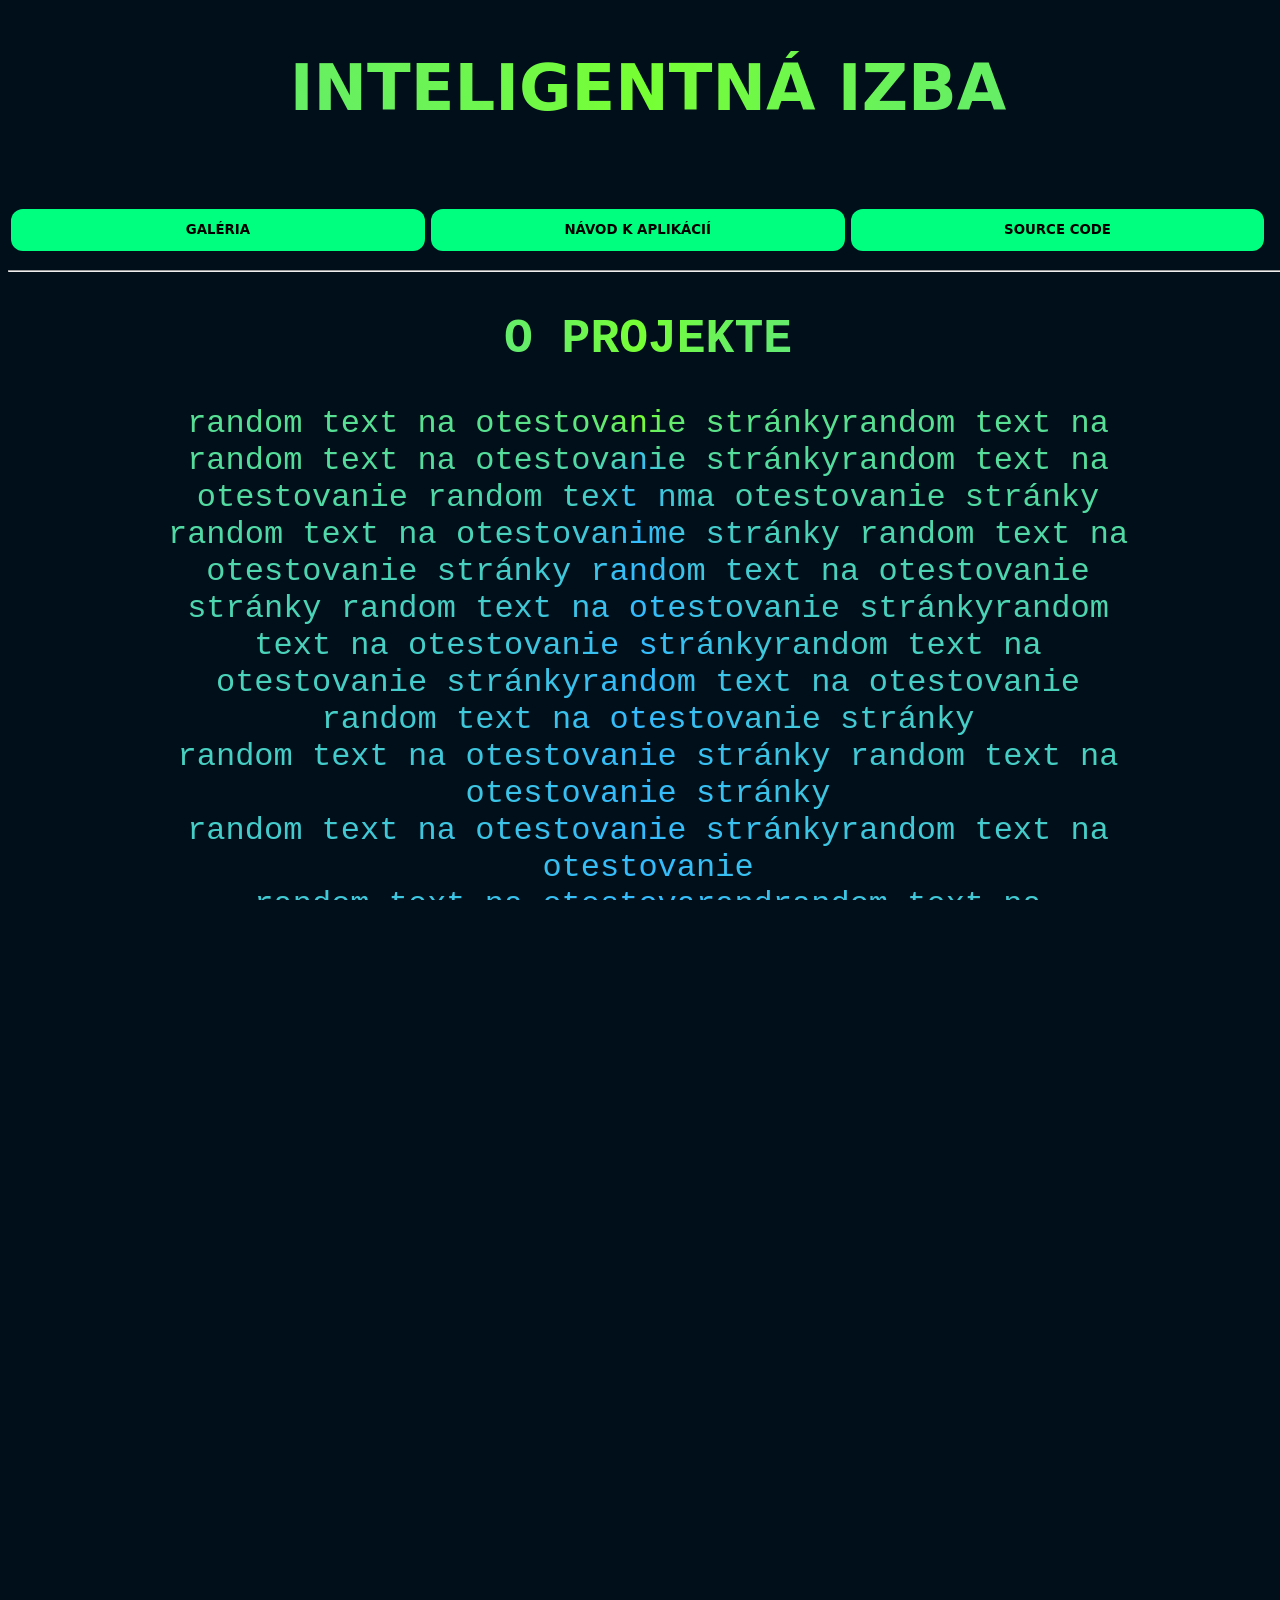
<file: home/index.html>
<!doctype html>
<html>

<head>
    <meta charset="UTF-8" name="viewport" content="width=device-width, initial-scale=1.0">
    <title>Home</title>
    <link href="home.css" rel="stylesheet" type="text/css">
</head>
<script async src="https://pagead2.googlesyndication.com/pagead/js/adsbygoogle.js?client=ca-pub-9055704050140586"
    crossorigin="anonymous"></script>
<header>
    <div id="Vrch">
        <h1 id="nazov">INTELIGENTNÁ IZBA</h1>
        <br>
        <button class="btn" type="button"> <b> GALÉRIA </b> </button>
        <a href="https://plesi.github.io/navod"><button class="btn" type="button"><b> NÁVOD K APLIKÁCIÍ </b>
        </button></a>
        <button class="btn" type="button"> <b> SOURCE CODE </b> </button>
        <br class="stp">
        <hr>
    </div>
</header>

<body>
    <article>

        <h2>O PROJEKTE</h2>
        random text na otestovanie stránkyrandom text na <br>
        random text na otestovanie stránkyrandom text na otestovanie
        random text nma otestovanie stránky<br>
        random text na otestovanime stránky
        random text na otestovanie stránky
        random text na otestovanie stránky
        random text na otestovanie stránkyrandom text na otestovanie stránkyrandom text na otestovanie stránkyrandom
        text na otestovanie<br>
        random text na otestovanie stránky<br>random text na otestovanie stránky
        random text na otestovanie stránky<br>
        random text na otestovanie stránkyrandom text na otestovanie<br>
        random text na otestovarandrandom text na otestovanie stránkyom text na otestovanie stránkynie stránky<br>
        random text na otestovanirandom text na otestovanie stránkye stránky<br>
        random text na otestovanie srandom text na otestovanie stránkytránky<br>
        random text na otestovanie stránky<br>
        random text na otestovanie random text na otestovanie stránkyrandom text na otestovanie stránkystránky<br>

    </article>

</body>

</html>
</file>
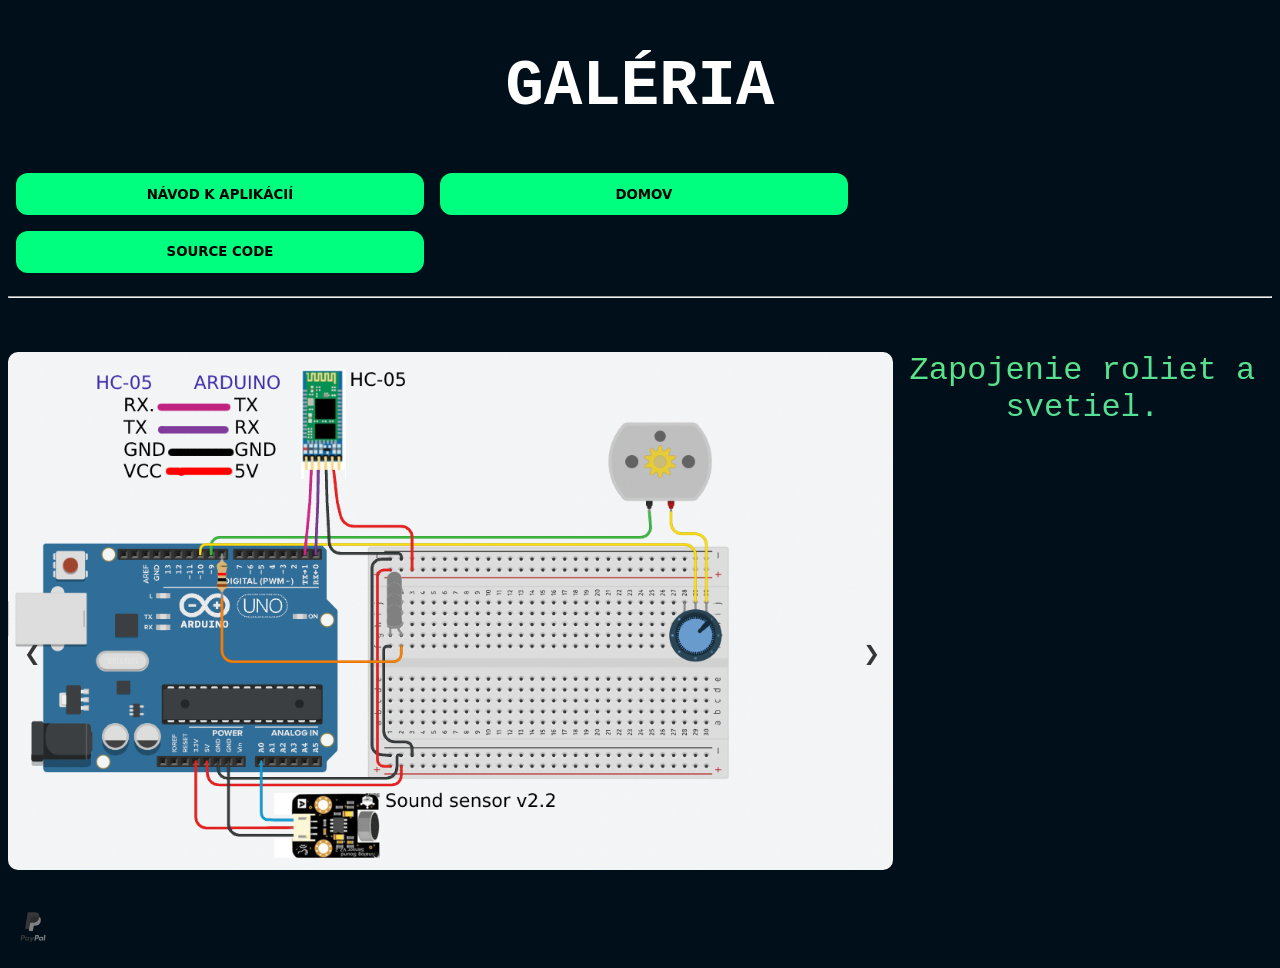
<file: galeria.html>
<!doctype html>
<html>
<script>
  var m = 0;
  var i = 0;
  var txt = "";
  var speed = 25;

  function plusSlides(n) {
    m += n;
    switch (m) {
      case 0:
        i = 0;
        document.getElementById("text1").innerHTML = '';
        document.getElementById("obr1").src = "imgs/zapojenie1.png";
        txt = " Zapojenie na ovládanie svetiel a roliet.";
        typeWriter();
        break;

      case 1:
        i = 0;
        document.getElementById("obr1").src =
          "imgs/ohrev.png";
        document.getElementById("text1").innerHTML = '';
        txt = "Zapojenie výhrevného telieska spolu s relé a 24V zdrojom energie.";
        typeWriter();
        break;

      case 2:
        document.getElementById("obr1").src =
          "imgs/matrix.png";
        document.getElementById("text1").innerHTML = '';
        txt = "Zapojenie 8x16 LED metrixu."
        typeWriter();
        break;
      default:
        i = 0;
        m = 0;

        document.getElementById("text1").innerHTML = '';
        typeWriter();

        document.getElementById("obr1").src = "imgs/zapojenie1.png";
        txt = "Zapojenie roliet a svetiel";
        typeWriter();
        break;


    }
  }

  function typeWriter() {

    if (i < txt.length) {
      document.getElementById("text1").innerHTML = txt;
    }
  }
</script>

<head>
  <meta charset="UTF-8">
  <title>Galéria</title>
  <link href="galeria.css" rel="stylesheet" type="text/css">
  <link rel="hortcut icon" href="imgs/Favicon.ico" type="image/x-icon">
</head>

<body>
  <header>
    <div id="Vrch">
      <h1 id="nazov">GALÉRIA</h1>
      <a href="https://plesi.github.io/navod"><button class="btn" type="button"><b> NÁVOD K APLIKÁCIÍ </b>
        </button></a>
      <a href="https://plesi.github.io"><button class="btn" type="button"> <b> DOMOV </b> </button></a>

      <a href="https://plesi.github.io/sourceCode"><button class="btn" type="button"> <b> SOURCE CODE </b> </button></a>
      <br class="stp">
      <hr>
    </div>
  </header>
  <br>
  <div id="obrazy">
    <img src="imgs/zapojenie1.png" alt="obraz" id="obr1" style="width: 70%; float: left;" class="obr">
    <div id="text1"">
        <article>
          Zapojenie roliet a svetiel.
        </article>
      </div>
    </div>
    <div style=" clear: both;"></div>
    <a id="arr" class="prev" onclick="plusSlides(-1)">&#10094;</a>
    <a id="arr" class="next" onclick="plusSlides(1)">&#10095; </a>
    <p id="uwu"></p>
    <a href="https://paypal.me/gimmePeniaze"><img id="logo" src="/imgs/paypal.png" alt="paypalLogo"></a>
</body>

</html>
</file>
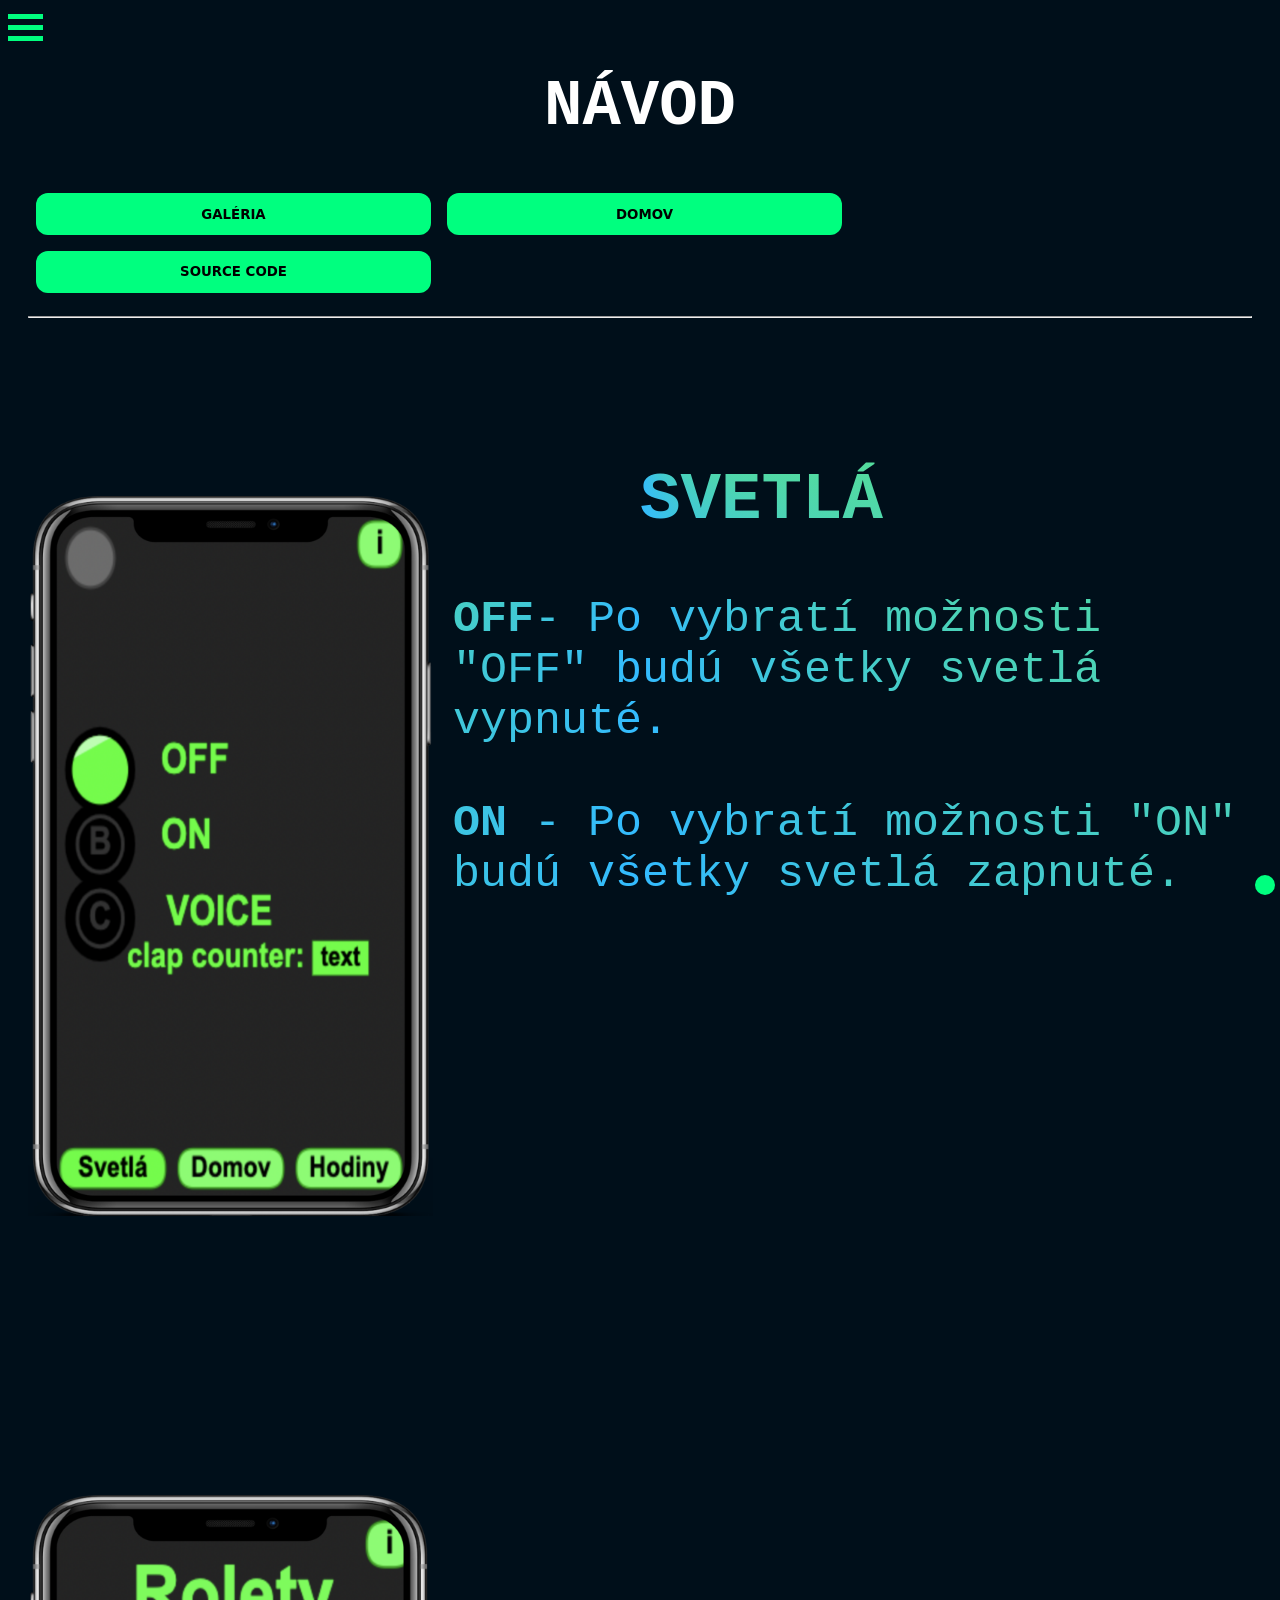
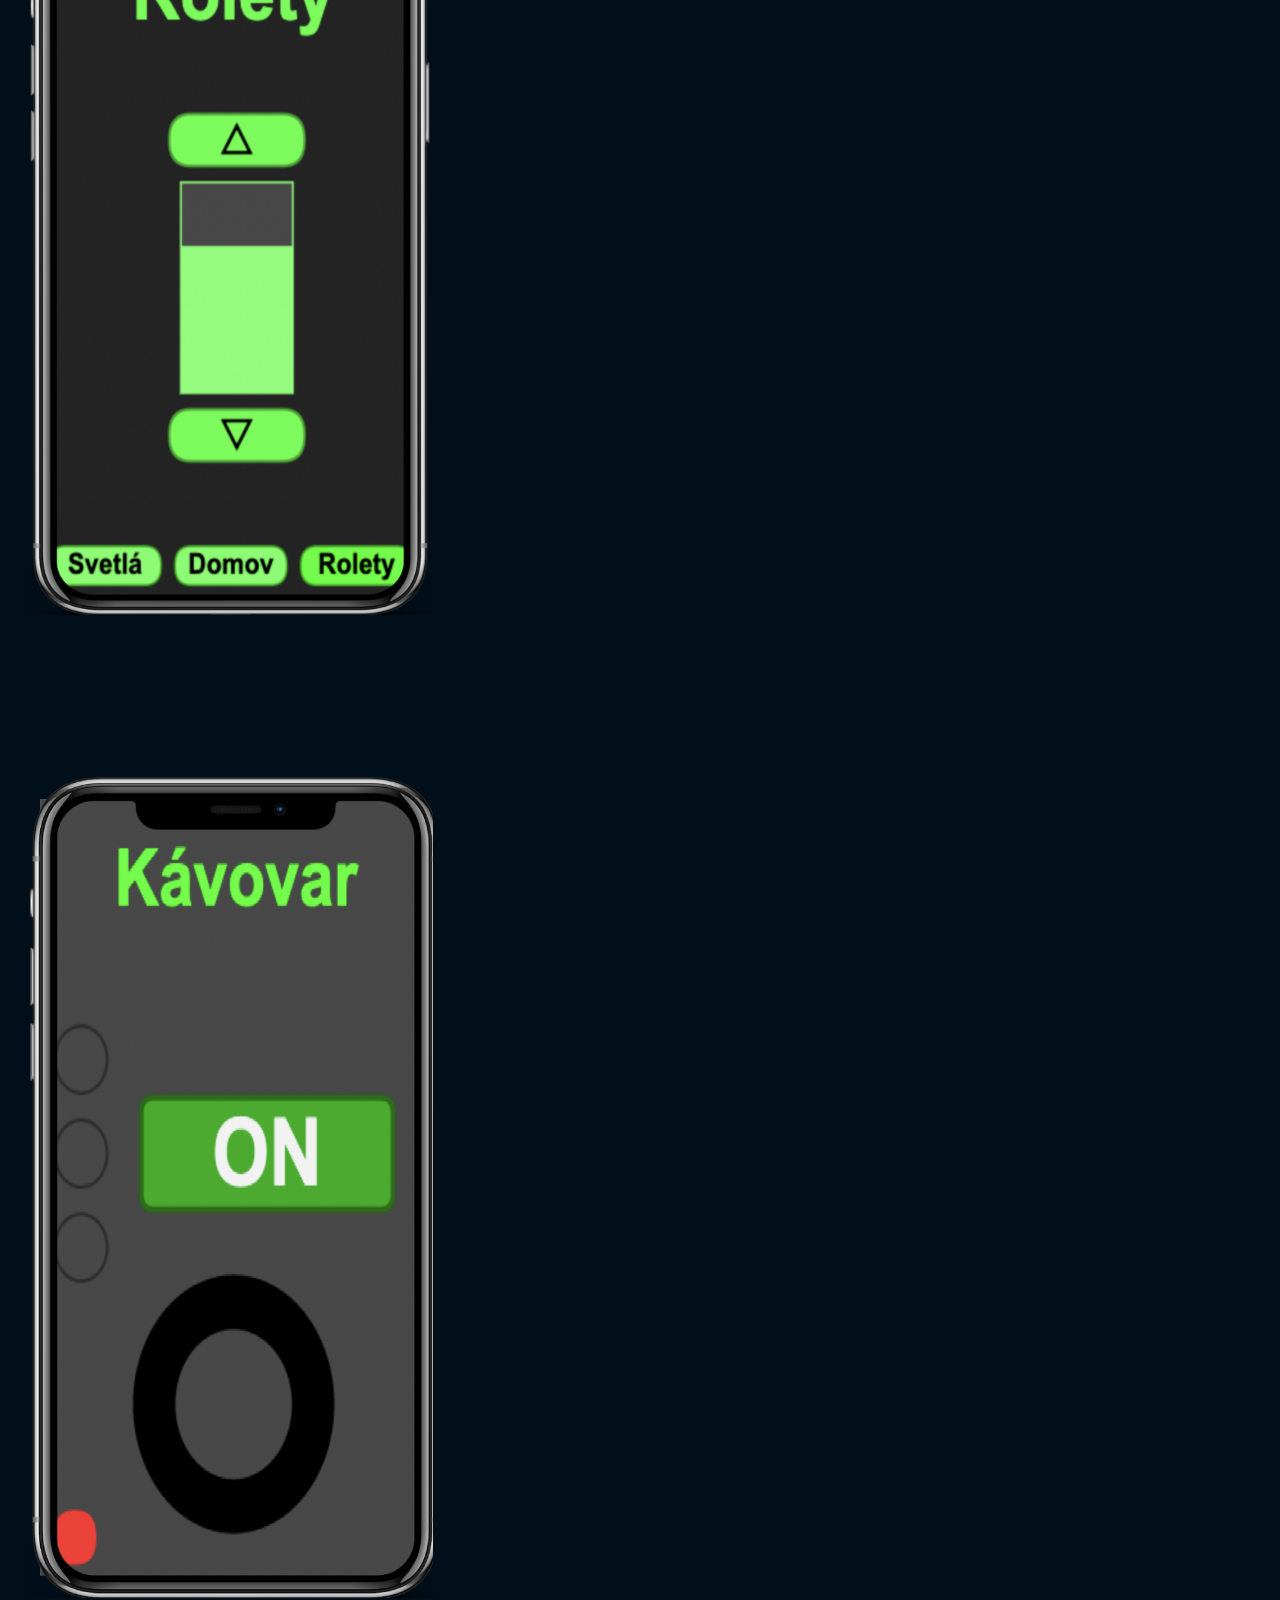
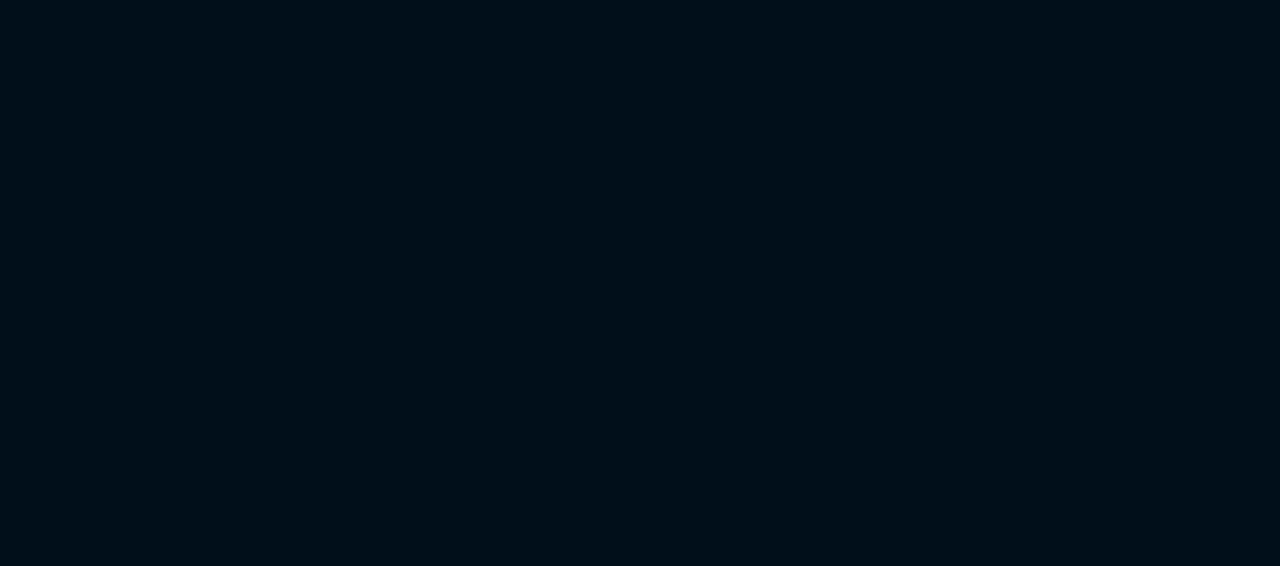
<file: navod.html>
<!doctype html>
<html>
<head>
<meta charset="UTF-8">
<title>Návod</title>
<link href="navod.css" rel="stylesheet" type="text/css">
<link rel="hortcut icon" href="imgs/Favicon.ico" type="image/x-icon">
</head>
	<script>
function openNav() {
  document.getElementById("mySidenav").style.width = "250px";
  document.getElementById("main").style.marginLeft = "250px";
}
function closeNav() {
  document.getElementById("mySidenav").style.width = "0";
  document.getElementById("main").style.marginLeft = "0";
}
	</script>
	<script async src="https://pagead2.googlesyndication.com/pagead/js/adsbygoogle.js?client=ca-pub-9055704050140586"
	crossorigin="anonymous"></script>
<div id="mySidenav" class="sidenav">
  <a href="javascript:void(0)" class="closebtn" onclick="closeNav()">&times;</a>
  <a href="#svetlá" onClick="closeNav()">SVETLÁ</a>
  <a href="#rolety" onClick="closeNav()">ROLETY</a>
  <a href="#kavovar" onClick="closeNav()">KÁVOVAR</a>
  
</div>
<div class="container" onClick="openNav()">
	<div class="menu"></div>
	<div class="menu"></div>
	<div class="menu"></div>
</div>
<div id="main" onClick="closeNav()">
	<div id="Vrch">
	<h1 id="nazov">NÁVOD</h1>
	<a href="https://plesi.github.io/galeria"><button class="btn" type="button"> <b> GALÉRIA </b> </button></a>
	<a href="https://plesi.github.io"><button class="btn" type="button"> <b> DOMOV </b></button> </a>
	<button class="btn" type="button"> <b> SOURCE CODE </b> </button>
	<br class="stp">
	<hr>
</div>
<body>
	<a href="#main" onclick="closeNav()"><button type="button" class="buttonBackToTop"><b>⌃</b></button></a>
	<div id="svetlá">
	<div class="svetlo">
	<img class="scr" src="imgs/Nový projekt.png" alt="screenshot z apky" style="float: left">
	<article>
	<h1 style="padding-left: 50%">SVETLÁ</h1>
	<div class="svt"><b>OFF</b>- Po vybratí možnosti "OFF" budú všetky svetlá vypnuté.<br><br></div>
	<div class="svt"><b>ON</b> - Po vybratí možnosti "ON" budú všetky svetlá zapnuté. <br><br></div>
	<div class="svt"><b>VOICE</b> - Svetlo je ovládané zvukom. Ak dvakrát tlesknete, tak
           sa svetlo buď zapne alebo vypne. Nižšie uvedený "clap counter"
			hovorí, koľko krát ste tleskli.</div>	
	</article>
	</div>
	</div>
	<br>
	<br class="stp">
	<div id="rolety">
		<div class="rolety">	
			<img src="imgs/Rolety2.png" alt="rolety screen" class="scr" style="float: left">
			<article>
				<h1 style="padding-left: 50%">ROLETY</h1>
				<div class="svt">
					Počas držania tlačidla so symbolom trojuholníku, pôjdu rolety v smere trojuholníka.<br>
					obdĺžník medzi tlačidlami symbolizuje polohu roliet.
				
				</div>
			</article>
		</div>
	</div>
	<br>
	<br class="stp">
	<div class="kavovar">
		<div id="kavovar">
			<img src="imgs/ kavovar.png" alt="kavovar screenshot z apky" class="scr" style="float: left;">
			<br>
			<article>
				<h1 style="padding-left: 50%;">KÁVOVAR</h1>
				<div class="svt">
					Stlačením tlačidla zapnete ohrev vody. Po uplynutí času sa ohrev zastaví. Sledovanie priebehu ohrevu sa dá sledovať na okrúhlej čiare, ktorá sa bude postupne vyplnuvať zelenou farbou. Tkatiež sú tu 3 signalizačné kontrólky. Červená znamená zastavenie ohrievania. Oranžová znamená, že prebieha ohrievanie a zeleá, že ohrievanie skončilo. Ak chcete resetovať, tak stlačte červené tlačidlo v ľavom doonom rohu.
				</div>
			</article>
			<br>
		
		</div>
	</div>
	</body>
	</div>
</html>
</file>
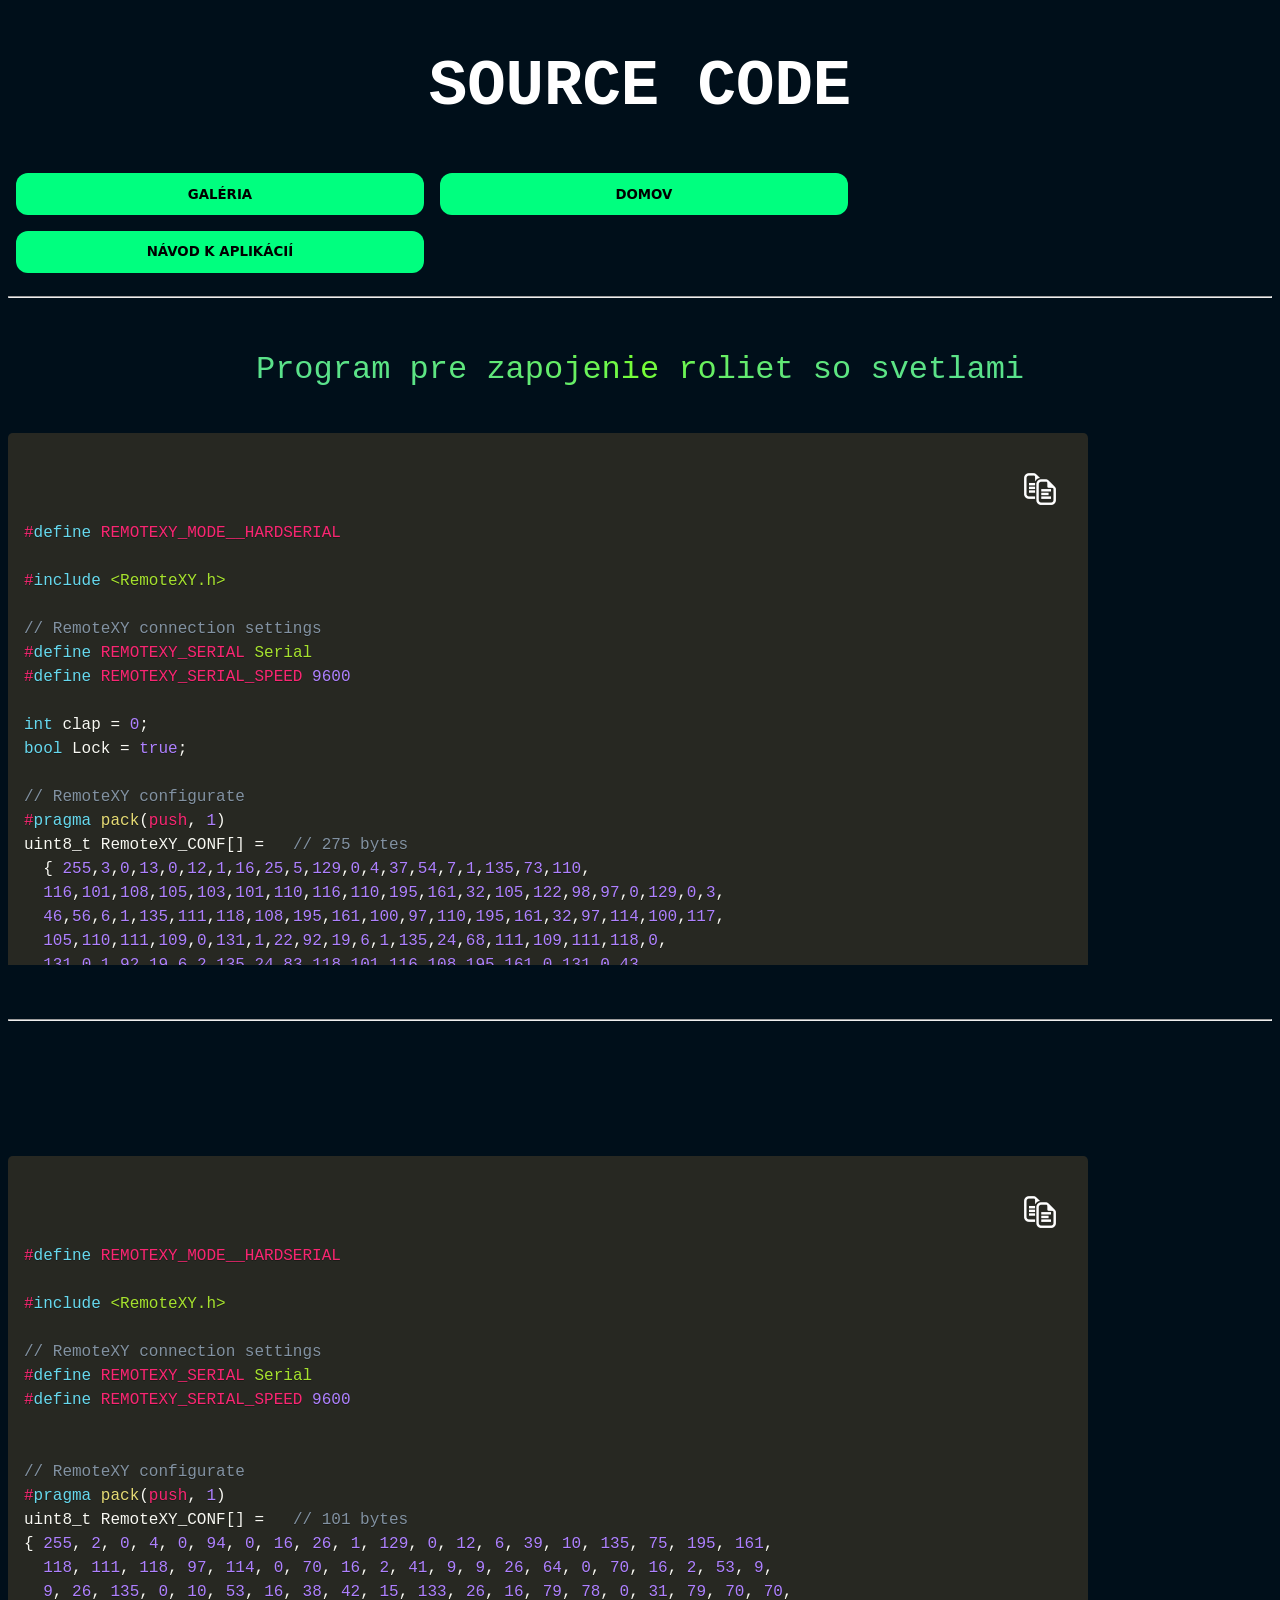
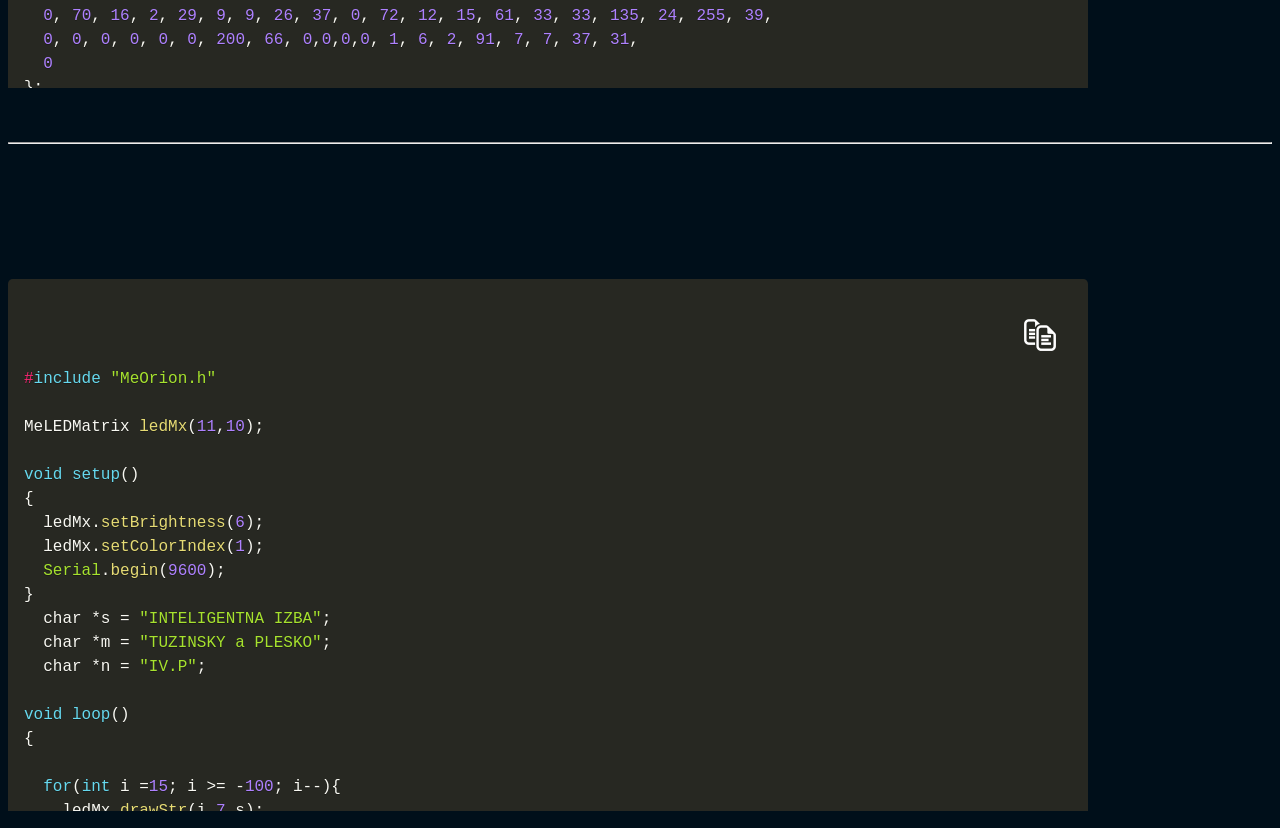
<file: sourceCode.html>
<!DOCTYPE html>
<html>

<head>
  <meta charset="UTF-8">
  <title>Source Code</title>
  <link href="sourceCode.css" rel="stylesheet" type="text/css">
  <link rel="hortcut icon" href="imgs/Favicon.ico" type="image/x-icon">
  <link rel="stylesheet" href="prism.css">

</head>

<body>
  <script src="prism.js"></script>
  <script>
    
    function copyTextF(textId) {

      const copyText = document.getElementById(textId).textContent;
      const textArea = document.createElement('textarea');
      textArea.textContent = copyText;
      document.body.append(textArea);
      textArea.select();
      document.execCommand("copy");
      alert("Copied!");
    }
  </script>
  <script async src="https://pagead2.googlesyndication.com/pagead/js/adsbygoogle.js?client=ca-pub-9055704050140586"
  crossorigin="anonymous"></script>
  <header>
    <div id="Vrch">
      <h1 id="nazov">SOURCE CODE</h1>
      <a href="https://plesi.github.io/galeria"><button class="btn" type="button"> <b> GALÉRIA </b> </button></a>
      <a href="https://plesi.github.io"><button class="btn" type="button"> <b> DOMOV </b> </button></a>
      <a href="https://plesi.github.io/navod"><button class="btn" type="button"><b> NÁVOD K APLIKÁCIÍ
          </b></button></a>
      <br class="stp">
      <hr>
    </div>
  </header>
  <article>
    <br>
    Program pre zapojenie roliet so svetlami
    <br>
    <br>
  </article>
  <div class="codeBlock">

    <pre class="line-numbers">
            <div id="copyIcon"> <img onclick="copyTextF('FirstCode')" src="imgs/copy-32.png"></div>
        <code class="language-Arduino" id="FirstCode">

#define REMOTEXY_MODE__HARDSERIAL

#include &lt;RemoteXY.h&gt;

// RemoteXY connection settings 
#define REMOTEXY_SERIAL Serial
#define REMOTEXY_SERIAL_SPEED 9600

int clap = 0;
bool Lock = true;

// RemoteXY configurate  
#pragma pack(push, 1)
uint8_t RemoteXY_CONF[] =   // 275 bytes
  { 255,3,0,13,0,12,1,16,25,5,129,0,4,37,54,7,1,135,73,110,
  116,101,108,105,103,101,110,116,110,195,161,32,105,122,98,97,0,129,0,3,
  46,56,6,1,135,111,118,108,195,161,100,97,110,195,161,32,97,114,100,117,
  105,110,111,109,0,131,1,22,92,19,6,1,135,24,68,111,109,111,118,0,
  131,0,1,92,19,6,2,135,24,83,118,101,116,108,195,161,0,131,0,43,
  92,19,6,3,135,24,82,111,108,101,116,121,0,70,144,2,2,9,9,2,
  27,237,0,3,3,2,31,12,34,2,135,24,129,0,19,33,18,6,2,135,
  79,70,70,0,129,0,19,44,18,6,2,135,79,78,0,129,0,20,55,19,
  6,2,135,86,79,73,67,69,0,67,5,46,62,10,5,2,24,135,11,129,
  0,13,62,32,5,2,135,99,108,97,112,32,99,111,117,110,116,101,114,58,
  0,131,0,54,1,8,7,4,135,24,105,0,129,0,26,1,13,6,4,135,
  72,101,108,112,0,1,2,21,29,23,8,3,136,24,226,150,179,0,129,0,
  15,11,34,11,3,136,82,111,108,101,116,121,0,1,2,21,72,23,8,3,
  136,24,226,150,189,0,66,65,23,39,19,31,3,26,137 };
  
// this structure defines all the variables and events of your control interface 
struct {

    // input variables
  uint8_t sel1; // =0 if select position A, =1 if position B, =2 if position C, ... 
  uint8_t upBtn1; // =1 if button pressed, else =0 
  uint8_t downBtn1; //   }
  
  else if(RemoteXY.sel1 == 1)
  {
      digitalWrite(8,HIGH);
    }
    
  else
  {
      if(val>=20) //nastaviť citlivosť
      {
        RemoteXY.txt1[1] = clap;  //pridané výpisy na obrazovku...snáď
        if(Lock)
        {
          clap++;
          RemoteXY.txt1[1] = clap;
          if(clap==2){
            RemoteXY.txt1[1] = clap;
            Lock = false;
            digitalWrite(8,HIGH);
          }
        }
        else if(!Lock)
        {
          RemoteXY.txt1[1] = clap;
          clap--;
          delay(100);
          if(clap==0)
          {
              RemoteXY.txt1[1] = clap;
              Lock = true;
              digitalWrite(8,LOW);
              clap=0;
            }
          }
          }
      Serial.println(val,DEC);//print the sound value to serial
      delay(50); //zo 100 na 50
    }
  }

void blinds()
{
    if(RemoteXY.downBtn1 == 1)
    {
        digitalWrite(9,LOW);
        digitalWrite(10,HIGH);

      }
    else if(RemoteXY.upBtn1 == 1)
    {
        digitalWrite(9,HIGH);
        digitalWrite(10,LOW);

      }
    else
    {
        digitalWrite(9,LOW);
        digitalWrite(10,LOW);
      }
  }

void loop() 
{ 
  RemoteXY_Handler ();
  lights();
  blinds();
}
        </code>
    </pre>
  </div>
  <br>
  <hr>
  <article>
    <br>
    Program pre zapojenie ohrevu vody:
    <br>
    <br>
  </article>
<div class="codeBlock">
  <pre>
    <div id="copyIcon"> <img onclick="copyTextF('SecondCode')" src="imgs/copy-32.png"></div> 
    <code class="language-Arduino" id="SecondCode">

#define REMOTEXY_MODE__HARDSERIAL

#include &lt;RemoteXY.h&gt;

// RemoteXY connection settings
#define REMOTEXY_SERIAL Serial
#define REMOTEXY_SERIAL_SPEED 9600


// RemoteXY configurate
#pragma pack(push, 1)
uint8_t RemoteXY_CONF[] =   // 101 bytes
{ 255, 2, 0, 4, 0, 94, 0, 16, 26, 1, 129, 0, 12, 6, 39, 10, 135, 75, 195, 161,
  118, 111, 118, 97, 114, 0, 70, 16, 2, 41, 9, 9, 26, 64, 0, 70, 16, 2, 53, 9,
  9, 26, 135, 0, 10, 53, 16, 38, 42, 15, 133, 26, 16, 79, 78, 0, 31, 79, 70, 70,
  0, 70, 16, 2, 29, 9, 9, 26, 37, 0, 72, 12, 15, 61, 33, 33, 135, 24, 255, 39,
  0, 0, 0, 0, 0, 0, 200, 66, 0,0,0,0, 1, 6, 2, 91, 7, 7, 37, 31,
  0
};

// this structure defines all the variables and events of your control interface
struct {

  // input variables
  uint8_t pushSwitch_1; // =1 if state is ON, else =0
  uint8_t rst; // =1 if button pressed, else =0

  // output variables
  uint8_t led_1; // led state 0 .. 1 orange
  uint8_t led_2; // led state 0 .. 1 green
  uint8_t led_3; // led state 0 .. 1 red
  int8_t circularbar_1;  // from 0 to 100

  // other variable
  uint8_t connect_flag;  // =1 if wire connected, else =0

} RemoteXY;
#pragma pack(pop)


void setup()
{
  RemoteXY_Init ();
  pinMode(11,OUTPUT);
  digitalWrite(11,HIGH);


  

}
unsigned long previousTime = 0;
const unsigned long eventInterval = 300000;
bool ohrev = true;

void loop()
{
  RemoteXY_Handler ();
  
  RemoteXY.led_3 = 1;
  RemoteXY.led_2 = 0;
  RemoteXY.led_1 = 0;
  if (ohrev) {
    RemoteXY.led_2 = 0;
    RemoteXY.led_1 = 1;
    RemoteXY.led_3 = 0;
    

    if (RemoteXY.pushSwitch_1 == 1) {
      digitalWrite(11,LOW);
      unsigned long currentTime = millis();
      int interval = currentTime % 3000;
      
        if (interval == 0) {

        RemoteXY.circularbar_1 += 1;
        delay(1);
      }
      if (currentTime - previousTime >= eventInterval) {
          RemoteXY.led_3 = 0;
          RemoteXY.led_2 = 1;
          RemoteXY.led_1 = 0;
          digitalWrite(11,HIGH);
          ohrev = false;
          delay(1);

      }
    }
  }
  if(RemoteXY.rst == 1){
          RemoteXY.led_3 = 0;
          RemoteXY.led_2 = 0;
          RemoteXY.led_1 = 1;
          ohrev = true;
          digitalWrite(11,HIGH);
          RemoteXY.circularbar_1 = 0;
    }
}
    </code>
  </pre>
</div>
<br>
  <hr>
  <article>
    <br>
    Program pre zapojenie LED matrixu:
    <br>
    <br>
  </article>
<div class="codeBlock">
  <pre>
    <div id="copyIcon"> <img onclick="copyTextF('ThirdCode')" src="imgs/copy-32.png"></div> 
    <code class="language-Arduino" id="ThirdCode">

#include "MeOrion.h"

MeLEDMatrix ledMx(11,10);

void setup()
{
  ledMx.setBrightness(6);
  ledMx.setColorIndex(1);
  Serial.begin(9600);
}
  char *s = "INTELIGENTNA IZBA"; 
  char *m = "TUZINSKY a PLESKO";  
  char *n = "IV.P";
  
void loop()
{
    
  for(int i =15; i >= -100; i--){
    ledMx.drawStr(i,7,s);
    delay(100);
    }
  for(int i =15; i >= -100; i--){
    ledMx.drawStr(i,7,m);
    delay(100);
    }
  for(int i =15; i >= -75; i--){
    ledMx.drawStr(i,7,n);
    delay(100);
    }
  }
    </code>
  </pre>
</div>
</body>

</html>
</file>
<file: home/home.css>
@charset "UTF-8";
/* CSS Document */

#nazov {
	width: 100%;
	font-size-adjust: auto;
	background: radial-gradient(hsl(100 100% 60%),
			hsl(200 100% 60%))fixed;
	background: conic-gradient(hsl(100 100% 60%),
			hsl(200 100% 60%),
			hsl(100 100% 60%)) fixed;
	-webkit-background-clip: text;
	-webkit-text-fill-color: transparent;


	text-align: center
}

body {
	background: hsl(204 100% 5%);
	color: white;

	min-inline-size: 100%;
	place-content: center;
	font-family: system-ui;
	font-size: min(200%, 5vmin);
	padding-bottom: 40vh;
}

.btn {
	background-color: springgreen;
	border: none;
	padding: 1.5vh;
	text-align: center;
	border-radius: 12px;
	transition-duration: 1.0s;
	font-family: system-ui;
	width: 32.33%;
	float: left;
	margin: 3px;
}

.btn:hover {
	box-shadow: 0px 0px 10px 3px #55ffff;


}

.stp {
	clear: both;
}

article {
	width: 100%;
	font-size-adjust: auto;
	background: radial-gradient(hsl(100 100% 60%),
			hsl(200 100% 60%))fixed;
	background: conic-gradient(hsl(100 100% 60%),
			hsl(200 100% 60%),
			hsl(100 100% 60%)) fixed;
	-webkit-background-clip: text;
	-webkit-text-fill-color: transparent;
	text-align: center;
	font-family: "Dank Mono", monospace;
	max-inline-size: 50ch;
	margin: auto;
}

.btn:active {
	transition-duration: 0.2s;
	background-color: #00b359;
	box-shadow: 0px 0px 10px 3px #00e6e6;
}

a {
	color: black;
	text-decoration: none;
}
</file>
<file: galeria.css>
@charset "UTF-8";
@import url('https://fonts.googleapis.com/css2?family=Arimo:wght@700&display=swap');
body{
  background: hsl(204 100% 5%);
  color: white;
  place-content: center;
  font-family: system-ui;
  font-size: min(200%, 5vmin);
}


@keyframes neon{
	0% {text-shadow: 0px 0px 50px rgb(89, 252, 89);}
	50% {text-shadow: 0px 0px 25px rgb(69, 211, 69);}
	100% {text-shadow: 0px 0px 50px rgb(100, 253, 100);}
}

button{
	background-color: springgreen;
	border: none;
	padding: 1.5vh;
	text-align: center;
	border-radius: 12px;
	transition-duration: 1.0s;
	font-family: system-ui;	
	width: 32.33%;
	float: left;
	margin: 0.85vh;
}
button:hover{
		box-shadow: 0px 0px 10px 3px #55ffff;
}
button:active{
	transition-duration: 0.2s;
	background-color:  #00b359;
	box-shadow: 0px 0px 10px 3px #00e6e6;
}
#nazov{
	font-family: 'Courier New', Courier, monospace ;
	animation-name: neon;
	animation-duration: 0.01s;
	animation-iteration-count: infinite;
	transition-duration: 1.0s;
}
.stp{ clear:both; }

.obr{
	border-radius: 10px;
}
#arr:hover{
	background-color: rgba(255, 153, 231, 0.678);
}
#text1 {
	background: radial-gradient(hsl(100 100% 60%),
			hsl(200 100% 60%)),fixed;
	background: conic-gradient(hsl(100 100% 60%),
			hsl(200 100% 60%),
			hsl(100 100% 60%)) fixed;
	-webkit-background-clip: text;
	-webkit-text-fill-color: transparent;
	text-align: center;
	font-family: "Dank Mono", monospace;
}
.prev,
.next {
  cursor: pointer;
  position: absolute;
  top: 75%;
  width: auto;
  padding: 16px;
  margin-top: -50px;
  color: white;
  font-weight: bold;
  font-size: 20px;
  border-radius: 0 20px 20px 0;
 
}
.next {
  right: 30%;
  border-radius: 20px 0 0 20px;
}
#logo{
	width: 50px;
	filter: grayscale(100%);
	transition-duration: 1s;
}
#logo:hover{
	filter: grayscale(0%);
	width: 60px;
}
#nazov {
	width: 100%;
	font-size-adjust: auto;
	text-align: center
}
#arr{
	color: #363636;
}
</file>
<file: navod.css>
@charset "UTF-8";
body{
  background: hsl(204 100% 5%);
  color: white;

  
  place-content: center;
  font-family: system-ui;
  font-size: min(200%, 5vmin);
  padding-bottom: 40vh;
}

.btn{
	background-color: springgreen;
	border: none;
	padding: 1.5vh;
	text-align: center;
	border-radius: 12px;
	transition-duration: 1.0s;
	font-family: system-ui;	
	width: 32.33%;
	float: left;
	margin: 0.85vh;
}
.btn:hover{
		box-shadow: 0px 0px 10px 3px #55ffff;
	
		
}
.btn:active{
	transition-duration: 0.2s;
	background-color:  #00b359;
	box-shadow: 0px 0px 10px 3px #00e6e6;
}
.stp{ clear:both; }
.scr{
	width: 45vh;
	padding-top: 5vh;
  

}
article{
    width: 100%;
	font-size-adjust: auto;
	font-size: 5vh;
	background: radial-gradient(
			hsl(100 100% 60%),
			hsl(200 100% 60%)
	) fixed;
	background: conic-gradient(
    hsl(100 100% 60%), 
    hsl(200 100% 60%), 
    hsl(100 100% 60%) 
  ) fixed;
	-webkit-background-clip: text;
  	-webkit-text-fill-color: transparent;
	font-family: "Dank Mono", monospace;
	margin: auto;
	
	
}
.sidenav {
  height: 100%; 
  width: 0;
  position: fixed;
  z-index: 1; 
  top: 0; 
  left: 0;
  background-color: hsl(204 100% 4%); 
  overflow-x: hidden; 
  padding-top: 60px; 
  transition: 0.5s; 
}
.sidenav a {
  padding: 8px 8px 8px 32px;
  text-decoration: none;
  font-size: 25px;
  color: mediumspringgreen;
  display: block;
  transition: 0.3s;
}
.sidenav a:hover {
  color: #f1f1f1;
}
.sidenav .closebtn {
  position: absolute;
  top: 0;
  right: 25px;
  font-size: 36px;
  margin-left: 50px;
}
#main {
  transition: margin-left .5s;
  padding: 20px;
}
html {
  scroll-behavior: smooth;
}
.container
{
	position: fixed;
}
.menu
{
  width: 35px;
  height: 5px;
  background-color: springgreen;
  margin: 6px 0;
}
.scr{
	margin-right: 20px;
  margin-top: 5vh;
}
.svetlo,.kavovar,.hod,.rolety{
	padding-top: 8vh;
	
}
a{
  color: black;
  text-decoration: none;
}
.buttonBackToTop{
  position: fixed;
  text-align: center;
  background-color: springgreen;
  color: transparent;
  border: none;

  border-radius: 100px;
  transition-duration: 1.0s;
  bottom: 5px;
  right: 5px;

  height: 20px;
  width: 20px;
  
}
.buttonBackToTop:hover{
  height: 7vh;
  width: 7vh;

  border-radius: 12px;

  color: black;

}
@keyframes neon{
	0% {text-shadow: 0px 0px 50px rgb(89, 252, 89);}
	50% {text-shadow: 0px 0px 25px rgb(69, 211, 69);}
	100% {text-shadow: 0px 0px 50px rgb(100, 253, 100);}
}
#nazov{
	font-family: 'Courier New', Courier, monospace ;
	animation-name: neon;
	animation-duration: 0.01s;
	animation-iteration-count: infinite;
	transition-duration: 1.0s;
	width: 100%;
	font-size-adjust: auto;
	text-align: center
}
</file>
<file: sourceCode.css>
@charset "UTF-8";
@import url('https://fonts.googleapis.com/css2?family=Arimo:wght@700&display=swap');
body{
  background: hsl(204 100% 5%);
  color: white;
  place-content: center;
  font-family: system-ui;
  font-size: min(200%, 5vmin);
}


@keyframes neon{
	0% {text-shadow: 0px 0px 50px rgb(89, 252, 89);}
	50% {text-shadow: 0px 0px 25px rgb(69, 211, 69);}
	100% {text-shadow: 0px 0px 50px rgb(100, 253, 100);}
}

button{
	background-color: springgreen;
	border: none;
	padding: 1.5vh;
	text-align: center;
	border-radius: 12px;
	transition-duration: 1.0s;
	font-family: system-ui;	
	width: 32.33%;
	float: left;
	margin: 0.85vh;
}
button:hover{
		box-shadow: 0px 0px 10px 3px #55ffff;
}
button:active{
	transition-duration: 0.2s;
	background-color:  #00b359;
	box-shadow: 0px 0px 10px 3px #00e6e6;
}
#nazov{
	font-family: 'Courier New', Courier, monospace ;
	animation-name: neon;
	animation-duration: 0.01s;
	animation-iteration-count: infinite;
	transition-duration: 1.0s;
    width: 100%;
	font-size-adjust: auto;
	text-align: center
}
article {
	width: 100%;
	font-size-adjust: auto;
	background: radial-gradient(hsl(100 100% 60%),
			hsl(200 100% 60%))fixed;
	background: conic-gradient(hsl(100 100% 60%),
			hsl(200 100% 60%),
			hsl(100 100% 60%)) fixed;
	-webkit-background-clip: text;
	-webkit-text-fill-color: transparent;
	text-align: center;
	font-family: "Dank Mono", monospace;
	max-inline-size: 50ch;
	margin: auto;
}

.stp{ clear:both; }

.codeBlock{
    font-size: medium;
    overflow:scroll;
    height: 60vh;
    width: 120vh;
    object-position: center;
;
}

#copyIcon{
    margin-left: 110vh;
    position: absolute;
    transition-duration: 1.0s;
}
#copyIcon:hover{
    filter: invert(20);

}


  textarea {
    position: absolute;
    left: -100%;
  }
</file>
<file: prism.css>
/* PrismJS 1.28.0
https://prismjs.com/download.html#themes=prism-okaidia&languages=clike+arduino+c+cpp */
code[class*=language-],pre[class*=language-]{color:#f8f8f2;background:0 0;text-shadow:0 1px rgba(0,0,0,.3);font-family:Consolas,Monaco,'Andale Mono','Ubuntu Mono',monospace;font-size:1em;text-align:left;white-space:pre;word-spacing:normal;word-break:normal;word-wrap:normal;line-height:1.5;-moz-tab-size:4;-o-tab-size:4;tab-size:4;-webkit-hyphens:none;-moz-hyphens:none;-ms-hyphens:none;hyphens:none}pre[class*=language-]{padding:1em;margin:.5em 0;overflow:auto;border-radius:.3em}:not(pre)>code[class*=language-],pre[class*=language-]{background:#272822}:not(pre)>code[class*=language-]{padding:.1em;border-radius:.3em;white-space:normal}.token.cdata,.token.comment,.token.doctype,.token.prolog{color:#8292a2}.token.punctuation{color:#f8f8f2}.token.namespace{opacity:.7}.token.constant,.token.deleted,.token.property,.token.symbol,.token.tag{color:#f92672}.token.boolean,.token.number{color:#ae81ff}.token.attr-name,.token.builtin,.token.char,.token.inserted,.token.selector,.token.string{color:#a6e22e}.language-css .token.string,.style .token.string,.token.entity,.token.operator,.token.url,.token.variable{color:#f8f8f2}.token.atrule,.token.attr-value,.token.class-name,.token.function{color:#e6db74}.token.keyword{color:#66d9ef}.token.important,.token.regex{color:#fd971f}.token.bold,.token.important{font-weight:700}.token.italic{font-style:italic}.token.entity{cursor:help}
</file>
